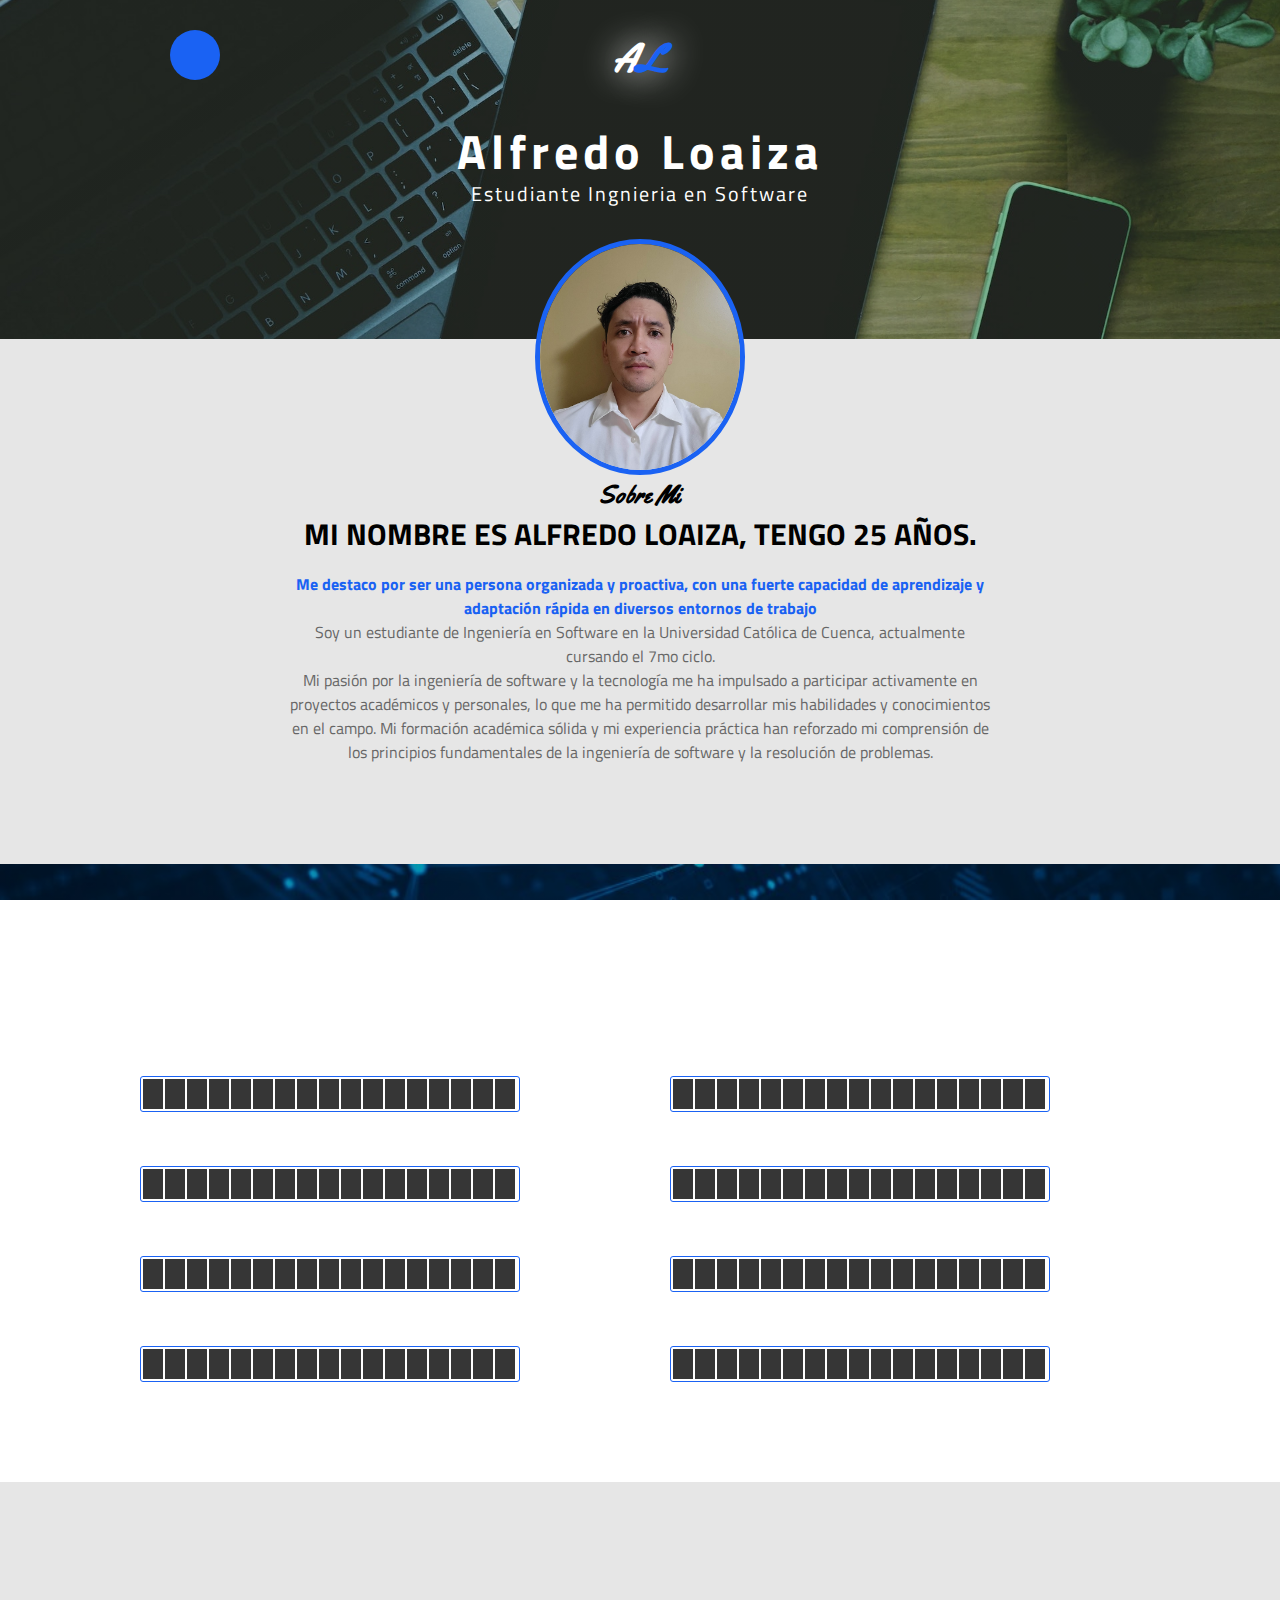
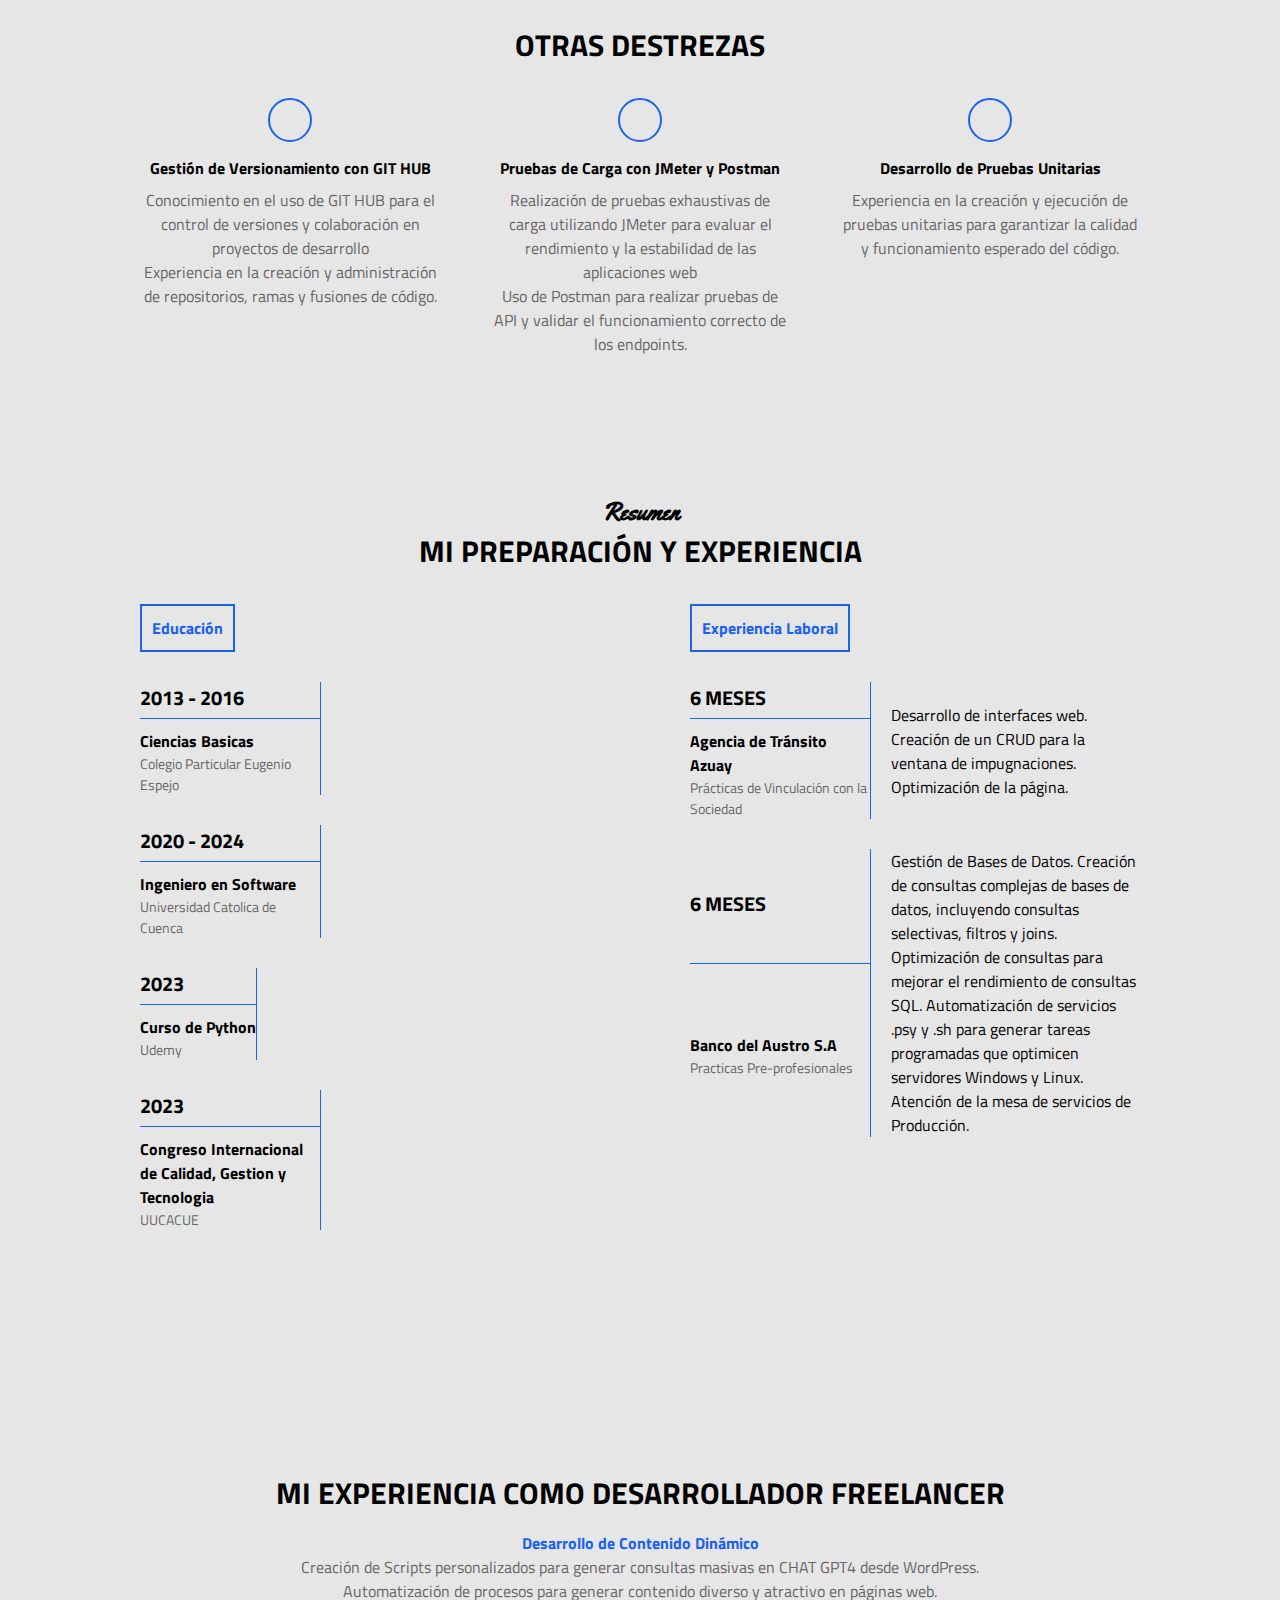
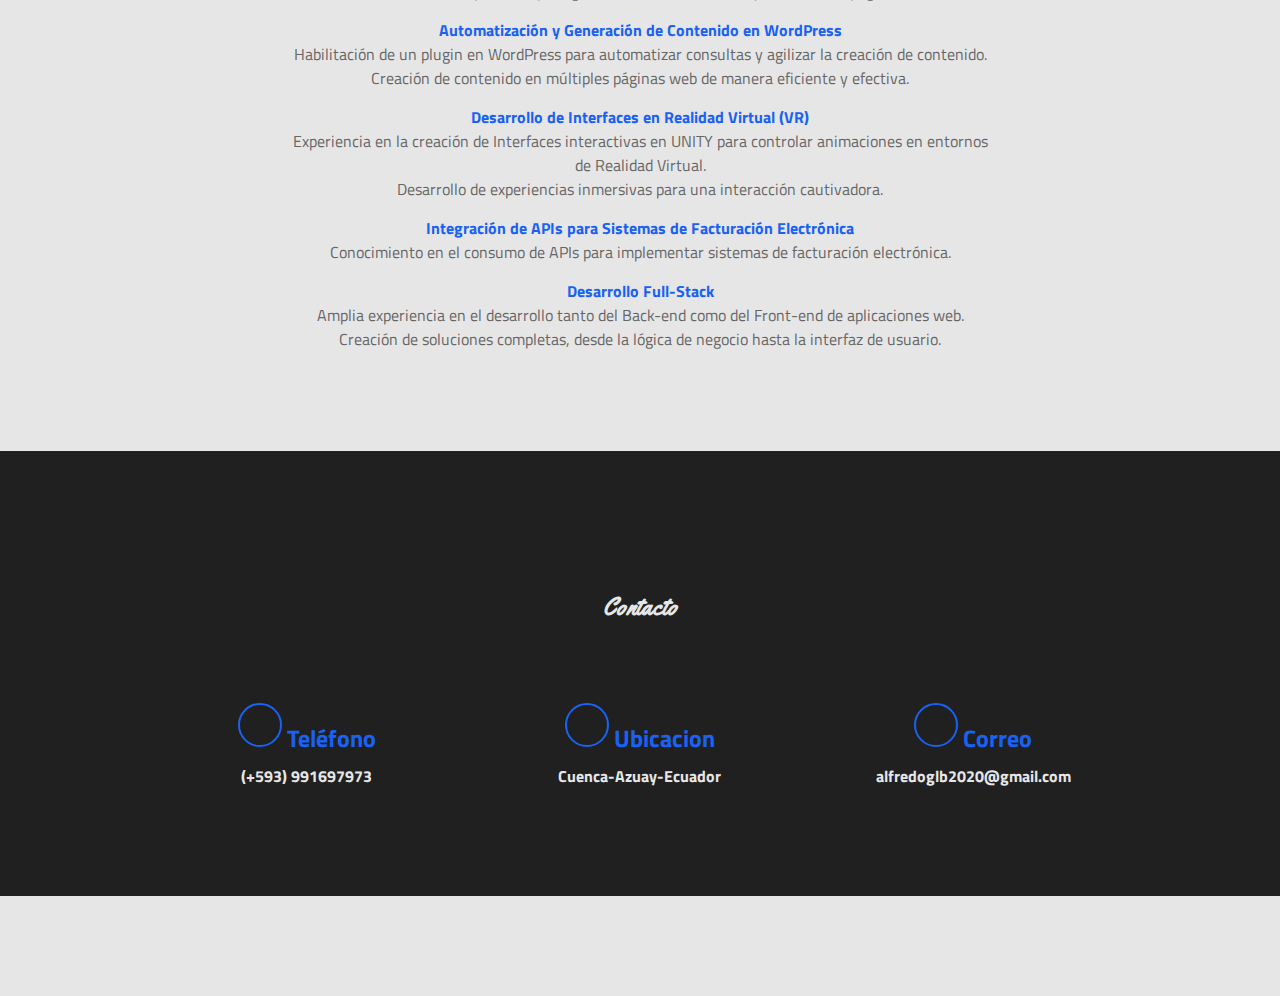
<file: index.html>
﻿<!DOCTYPE html>
<html lang="es">
<head>
    <meta charset="UTF-8">
    <meta http-equiv="X-UA-Compatible" content="IE=edge">
    <link rel="stylesheet" href="https://cdnjs.cloudflare.com/ajax/libs/font-awesome/6.2.1/css/all.min.css" integrity="sha512-MV7K8+y+gLIBoVD59lQIYicR65iaqukzvf/nwasF0nqhPay5w/9lJmVM2hMDcnK1OnMGCdVK+iQrJ7lzPJQd1w==" crossorigin="anonymous" referrerpolicy="no-referrer" />
    <meta name="viewport" content="width=device-width, initial-scale=1.0">
    <link rel="stylesheet" href="estilo.css">
    <title>CV Alfredo Loiza</title>
</head>
<body>
    <!-- SECCION INICIO -->
    <section class="inicio" id="inicio">
        <div class="contenido-seccion">
            <header>
                <div class="nav-bar" onclick="mostrarOcultarMenu()">
                    <i class="fa-solid fa-bars"></i>
                </div>
                <nav id="nav" class="nav">
                    <a href="#inicio">Inicio</a>
                    <a href="#sobremi">Sobre mí</a>
                    <a href="#habilidades">Habilidades</a>
                    <a href="#destrezas">Otras destrezas</a>
                    <a href="#resumen">Resumen</a>
                    <a href="#free">Freelancer</a>
                    <a href="#contacto">Contacto</a>
                </nav>
                <div class="logo">
                    A<span class="color">L</span>
                </div>
            </header>
            <div class="info">
                <h1>Alfredo Loaiza</h1>
                <h2>Estudiante Ingnieria en Software</h2>
                <!--div class="redes">
                    <a href="#"><i class="fa-brands fa-twitter"></i></a>
                    <a href="#"><i class="fa-brands fa-facebook-f"></i></a>
                    <a href="#"><i class="fa-brands fa-square-instagram"></i></a>
                    <a href="#"><i class="fa-brands fa-youtube"></i></a>
                    <a href="#"><i class="fa-brands fa-linkedin-in"></i></a>
                    <a href="#"><i class="fa-brands fa-pinterest-p"></i></a>
                </div-->
            </div>
            <div class="foto">
                <img src="img/Foto.jpg" alt="">
            </div>
        </div>
    </section>

    <!-- SECCION SOBRE MI -->
    <section class="sobremi" id="sobremi">
        <div class="contenido-seccion">
            <h2 class="titulo-seccion">Sobre Mi</h2>
            <h3>Mi nombre es Alfredo Loaiza, tengo 25 años.</h3>

            <p class="especial">Me destaco por ser una persona organizada y proactiva, con una fuerte capacidad de aprendizaje y adaptación rápida en diversos entornos de trabajo</p>
            <p>Soy un estudiante de Ingeniería en Software en la Universidad Católica de Cuenca, actualmente cursando el 7mo ciclo.</p>
            <p>Mi pasión por la ingeniería de software y la tecnología me ha impulsado a participar activamente en proyectos académicos y personales, lo que me ha permitido desarrollar mis habilidades y conocimientos en el campo. Mi formación académica sólida y mi experiencia práctica han reforzado mi comprensión de los principios fundamentales de la ingeniería de software y la resolución de problemas.</p>
            
        </div>
    </section>

    <!-- SECCION HABILIDADES -->
    <section class="habilidades" id="habilidades">
        <div class="contenido-seccion">
            <h2 class="titulo-seccion">Mis habilidades</h2>
            <h3>Me especializo en</h3>

            <div class="fila">
                <div class="col">
                    <span>C++</span>
                    <div class="cont-barra">
                        <div class="barra" id="C">
                            <!-- mediante javascript luego genereremos 17 barritas con clase e -->

                        </div>
                        <span>80%</span>
                    </div>
                </div>
                <div class="col">
                    <span>PYTHON</span>
                    <div class="cont-barra">
                        <div class="barra" id="PYTHON">
                            <!-- mediante javascript luego genereremos 17 barritas con clase e -->

                        </div>
                        <span>85%</span>
                    </div>
                </div>
            </div>
            <div class="fila">
                <div class="col">
                    <span>JAVA</span>
                    <div class="cont-barra">
                        <div class="barra" id="JAVA">
                            <!-- mediante javascript luego genereremos 17 barritas con clase e -->

                        </div>
                        <span>95%</span>
                    </div>
                </div>
                <div class="col">
                    <span>SQL</span>
                    <div class="cont-barra">
                        <div class="barra" id="SQL">
                            <!-- mediante javascript luego genereremos 17 barritas con clase e -->

                        </div>
                        <span>90%</span>
                    </div>
                </div>
            </div>
            <div class="fila">
                <div class="col">
                    <span>Gestion de DB y APIS</span>
                    <div class="cont-barra">
                        <div class="barra" id="Gestion">
                            <!-- mediante javascript luego genereremos 17 barritas con clase e -->

                        </div>
                        <span>75%</span>
                    </div>
                </div>
                <div class="col">
                    <span>HTML & CSS</span>
                    <div class="cont-barra">
                        <div class="barra" id="HTML">
                            <!-- mediante javascript luego genereremos 17 barritas con clase e -->

                        </div>
                        <span>90%</span>
                    </div>
                </div>

            </div>
            <div class="fila">
                <div class="col">
                    <span>JavaScript</span>
                    <div class="cont-barra">
                        <div class="barra" id="JavaS">
                            <!-- mediante javascript luego genereremos 17 barritas con clase e -->

                        </div>
                        <span>90%</span>
                    </div>
                </div>
                <div class="col">
                    <span>Electronica</span>
                    <div class="cont-barra">
                        <div class="barra" id="Electronica">
                            <!-- mediante javascript luego genereremos 17 barritas con clase e -->

                        </div>
                        <span>80%</span>
                    </div>
                </div>

            </div>
        </div>
    </section>

    <!-- SECCION OTRAS HABILIDADES -->
    <section class="sobremi" id="destrezas">
        <div class="contenido-seccion">
            <h3>Otras destrezas</h3>
            <div class="fila">
                <div class="col">
                    <i class="fa-solid fa-flag"></i>
                    <span class="titulo-detalle">Gestión de Versionamiento con GIT HUB</span>
                    <p>Conocimiento en el uso de GIT HUB para el control de versiones y colaboración en proyectos de desarrollo</p>
                    <p>Experiencia en la creación y administración de repositorios, ramas y fusiones de código.</p>
                </div>
                <div class="col">
                    <i class="fa-solid fa-flag"></i>
                    <span class="titulo-detalle">Pruebas de Carga con JMeter y Postman</span>
                    <p>Realización de pruebas exhaustivas de carga utilizando JMeter para evaluar el rendimiento y la estabilidad de las aplicaciones web</p>
                    <p>Uso de Postman para realizar pruebas de API y validar el funcionamiento correcto de los endpoints.</p>
                </div>
                <div class="col">
                    <i class="fa-solid fa-flag"></i>
                    <span class="titulo-detalle">Desarrollo de Pruebas Unitarias</span>
                    <p>Experiencia en la creación y ejecución de pruebas unitarias para garantizar la calidad y funcionamiento esperado del código.</p>
                </div>
            </div>
        </div>

        <!-- SECCION RESUMEN -->
        <section class="resumen" id="resumen">
            <div class="contenido-seccion">
                <h2 class="titulo-seccion">Resumen</h2>
                <h3>Mi preparación y experiencia</h3>
                <div class="info">
                    <div class="col">
                        <span class="titulo">Educación</span>
                        <table>
                            <tr>
                                <td class="datos">
                                    <h3>2013 - 2016</h3>
                                </td>
                                <td rowspan="2" class="descripcion"></td>
                            </tr>
                            <tr>
                                <td>
                                    <h4>Ciencias Basicas</h4>
                                    <p>Colegio Particular Eugenio Espejo</p>
                                </td>
                            </tr>
                        </table>
                        <table>
                            <tr>
                                <td class="datos">
                                    <h3>2020 - 2024</h3>
                                </td>
                                <td rowspan="2" class="descripcion"></td>
                            </tr>
                            <tr>
                                <td>
                                    <h4>Ingeniero en Software</h4>
                                    <p>Universidad Catolica de Cuenca</p>
                                </td>
                            </tr>
                        </table>
                        <table>
                            <tr>
                                <td class="datos">
                                    <h3>2023</h3>
                                </td>
                                <td rowspan="2" class="descripcion"></td>
                            </tr>
                            <tr>
                                <td>
                                    <h4>Curso de Python</h4>
                                    <p>Udemy</p>
                                </td>
                            </tr>
                        </table>
                        <table>
                            <tr>
                                <td class="datos">
                                    <h3>2023</h3>
                                </td>
                                <td rowspan="2" class="descripcion"></td>
                            </tr>
                            <tr>
                                <td>
                                    <h4>Congreso Internacional de  Calidad, Gestion y Tecnologia</h4>
                                    <p>UUCACUE</p>
                                </td>
                            </tr>
                        </table>
                    </div>
                    <div class="col">
                        <span class="titulo">Experiencia Laboral</span>
                        <table>
                            <tr>
                                <td class="datos">
                                    <h3>6 Meses</h3>
                                </td>
                                <td rowspan="2" class="descripcion">
                                    Desarrollo de interfaces web.
                                    Creación de un CRUD para la ventana de impugnaciones.
                                    Optimización de la página.
                                </td>
                            </tr>
                            <tr>
                                <td>
                                    <h4>Agencia de Tránsito Azuay</h4>
                                    <p>Prácticas de Vinculación con la Sociedad</p>

                                </td>
                            </tr>
                        </table>
                        <table>
                            <tr>
                                <td class="datos">
                                    <h3>6 Meses</h3>
                                </td>
                                <td rowspan="2" class="descripcion">
                                    Gestión de Bases de Datos.
                                    Creación de consultas complejas de bases de datos, incluyendo consultas selectivas, filtros y joins.
                                    Optimización de consultas para mejorar el rendimiento de consultas SQL.
                                    Automatización de servicios .psy y .sh para generar tareas programadas que optimicen servidores Windows y Linux.
                                    Atención de la mesa de servicios de Producción.
                                </td>
                            </tr>
                            <tr>
                                <td>
                                    <h4>Banco del Austro S.A</h4>
                                    <p>Practicas Pre-profesionales</p>
                                </td>
                            </tr>
                        </table>
                    </div>
                </div>
            </div>
        </section>

        <!-- SECCION FREELANCER -->
        <section class="sobremi" id="free">
            <div class="contenido-seccion">
                <h3>Mi experiencia como desarrollador Freelancer</h3>

                <p class="especial">Desarrollo de Contenido Dinámico</p>
                <p>Creación de Scripts personalizados para generar consultas masivas en CHAT GPT4 desde WordPress.</p>
                <p>Automatización de procesos para generar contenido diverso y atractivo en páginas web.</p>

                <p class="especial">Automatización y Generación de Contenido en WordPress</p>
                <p>Habilitación de un plugin en WordPress para automatizar consultas y agilizar la creación de contenido.</p>
                <p>Creación de contenido en múltiples páginas web de manera eficiente y efectiva.</p>

                <p class="especial">Desarrollo de Interfaces en Realidad Virtual (VR)</p>
                <p>Experiencia en la creación de Interfaces interactivas en UNITY para controlar animaciones en entornos de Realidad Virtual.</p>
                <p>Desarrollo de experiencias inmersivas para una interacción cautivadora.</p>

                <p class="especial">Integración de APIs para Sistemas de Facturación Electrónica</p>
                <p>Conocimiento en el consumo de APIs para implementar sistemas de facturación electrónica.</p>

                <p class="especial">Desarrollo Full-Stack</p>
                <p>Amplia experiencia en el desarrollo tanto del Back-end como del Front-end de aplicaciones web.</p>
                <p>Creación de soluciones completas, desde la lógica de negocio hasta la interfaz de usuario.</p>
            </div>
            
        </section>



        <!-- SECCION CONTACTO -->
        <section class="contacto" id="contacto">
            <div class="contenido-seccion">
                <h2 class="titulo-seccion">Contacto</h2>
                <div class="fila">
                    <div class="col">
                        <h2>
                            <i class="fa-solid fa-phone"></i> Teléfono
                        </h2>
                        <span class="info-contacto">(+593) 991697973</span>
                    </div>
                    <div class="col">
                        <h2>
                            <i class="fa-solid fa-globe"></i> Ubicacion
                        </h2>
                        <span class="info-contacto">Cuenca-Azuay-Ecuador</span>
                    </div>
                    <div class="col">
                        <h2>
                            <i class="fa-solid fa-envelope"></i> Correo
                        </h2>
                        <span class="info-contacto">alfredoglb2020@gmail.com</span>
                    </div>

                </div>
            </div>
        </section>

        <script src="app.js"></script>
</body>
</html>
</file>
<file: estilo.css>
/* importamos las fuentes */
@import url('https://fonts.googleapis.com/css2?family=Titillium+Web:wght@200;300;400;600;700&family=Yellowtail&display=swap');
*{
    font-family: "Titillium Web";
    margin: 0;
    padding: 0;
}
html{
    scroll-behavior: smooth;
}

/* SECCION INICIO */
.inicio{
    background: linear-gradient(rgba(0,0,0,.3), rgba(0,0,0,.3)),
    url("img/habilidades.jpg");
    background-size: cover;
    background-position: center center;
    color: #fff;
}
.inicio .contenido-seccion{
    max-width: 1000px;
    margin: auto;
    text-align: center;
    padding: 0 10px;
}
.inicio .contenido-seccion header{
    padding: 30px;
}
/* menu lateral */
.inicio .contenido-seccion header nav{
    position: fixed;
    margin-left: 60px;
    background-color: #1a62f3;
    padding: 15px;
    border-radius: 10px;
    text-align: left;
    z-index: 99;
    display: none;
}
.inicio .contenido-seccion header nav a{
    display: block;
    color: #fff;
    text-decoration: none;
    margin-bottom: 10px;
    font-weight: bold;
}
/* ****** */
.inicio .contenido-seccion header .logo{
    font-weight: bold;
    font-size: 2.5rem;
    font-family: "Yellowtail";
    text-shadow: 0 0 35px #fff;
}
.inicio .contenido-seccion header .logo .color{
    color: #1a62f3;
    font-family: "Yellowtail";
}
.inicio .contenido-seccion header .nav-bar{
    position: fixed;
    background-color: #1a62f3;
    font-size: 20px;
    width: 50px;
    height: 50px;
    border-radius: 50%;
    line-height: 50px;
    cursor: pointer;
    transition: .3s;
}
.inicio .contenido-seccion header .nav-bar:hover{
    box-shadow: 0 0 35px #fff;
}
.inicio .contenido-seccion .info{
    padding-bottom: 130px;
}
.inicio .contenido-seccion .info h1{
    font-size: 3rem;
    letter-spacing: 5px;
}
.inicio .contenido-seccion .info h2{
    font-weight: normal;
    font-size: 20px;
    margin-top: -10px;
    letter-spacing: 2px;
}
.inicio .contenido-seccion .info .redes{
    margin: 20px 0;
}
.inicio .contenido-seccion .info .redes a{
    display: inline-block;
    text-decoration: none;
    background-color: #000;
    color: #1a62f3;
    border: 1px solid #1a62f3;
    border-radius: 50%;
    width: 40px;
    height: 40px;
    line-height: 40px;
    margin: 0 5px;
    transition: .3s;
}
.inicio .contenido-seccion .info .redes a:hover{
    color: #fff;
    background-color: #1a62f3;
    box-shadow: 0 0 20px #fff;
}
.inicio .contenido-seccion .foto{
    position: relative;
}
.inicio .contenido-seccion .foto img{
    max-width: 200px;
    border-radius: 50%;
    border: 5px solid #1a62f3;
    position: absolute;
    left: 50%;
    top: -100px;
    transform: translateX(-50%);
}
/* estilos generales */
.titulo-seccion{
    font-family: "Yellowtail";
    font-size: 1.5rem;
}
/* SECCION SOBRE MI */
.sobremi{
    background-color: #e6e6e6;
    padding: 140px 0 100px 0;
    text-align: center;
}
.sobremi .contenido-seccion{
    max-width: 1000px;
    margin: auto;
    padding: 0 10px;
}
.sobremi .contenido-seccion h3{
    text-transform: uppercase;
    font-size: 30px;
}
.sobremi .contenido-seccion .especial{
    color: #1a62f3;
    font-weight: bold;
    margin-top: 15px;
}
.sobremi .contenido-seccion p{
    max-width: 700px;
    margin: auto;
    color: #666;
}
.sobremi .contenido-seccion .fila{
    display: flex;
    margin-top: 30px;
    justify-content: space-between;
}
.sobremi .contenido-seccion .fila .col{
    width: 30%;
}
.sobremi .contenido-seccion .fila .col i{
    color: #1a62f3;
    display: inline-block;
    width: 40px;
    height: 40px;
    border: 2px solid #1a62f3;
    line-height: 40px;
    border-radius: 50%;
}
.sobremi .contenido-seccion .fila .col span{
    display: block;
    font-weight: bold;
    margin: 8px 0;
}
/* SECCION HABILIDADES */
.habilidades{
    padding: 80px 0 100px 0;
    text-align: center;
    background: linear-gradient(rgba(0,0,0,.3), rgba(0,0,0,.3)),
    url("img/portada.jpg");
    background-size: cover;
    background-attachment: fixed;
    background-position: center center;
    color: #ffff;
}
.habilidades .contenido-seccion{
    max-width: 1000px;
    margin: auto;
    padding: 0 10px;
}
.habilidades .contenido-seccion h3{
    text-transform: uppercase;
    font-size: 30px;
}
.habilidades .contenido-seccion .fila{
    display: flex;
    justify-content: space-between;
    margin-top: 30px;
}
.habilidades .contenido-seccion .fila .col{
    width: 47%;
    text-align: left;
}
.habilidades .contenido-seccion .fila .col .cont-barra{
    display: flex;
    align-items: center;
}
.habilidades .contenido-seccion .barra{
    display: flex;
    border: 1px solid #1a62f3;
    padding: 2px;
    border-radius: 3px;
    margin-right: 10px;
}
.habilidades .contenido-seccion .barra .e{
    background-color: #363636;
    width: 20px;
    height: 30px;
    margin-right: 2px;
}
/* SECCION RESUMEN */
.resumen{
    background-color: #e6e6e6;
    padding: 140px 0 100px 0;
    text-align: center;
}
.resumen .contenido-seccion{
    max-width: 1000px;
    margin: auto;
    padding: 0 10px;
}
.resumen .contenido-seccion h3{
    text-transform: uppercase;
    font-size: 30px;
}
.resumen .contenido-seccion .info{
    text-align: left;
    display: flex;
    justify-content: space-between;
    margin-top: 30px;
}
.resumen .contenido-seccion .info .col{
    width: 45%;
}
.resumen .contenido-seccion .info .col .titulo{
    display: inline-block;
    color: #1a62f3;
    font-weight: bold;
    border: 2px solid #1a62f3;
    padding: 10px;

}
.resumen .contenido-seccion .info .col table{
    margin-top: 30px;
    border-collapse: collapse;
}
.resumen .contenido-seccion .info .col table .datos{
    width: 40%;
    border-bottom: 1px solid #1a62f3;
}
.resumen .contenido-seccion .info .col table h4{
    margin-top: 10px;
}
.resumen .contenido-seccion .info .col table h3{
    font-size: 20px;
    margin-bottom: 5px;
}
.resumen .contenido-seccion .info .col table p{
    font-size: 14px;
}
.resumen .contenido-seccion .info .col table .promedio{
    display: block;
    color: #1a62f3;
    margin-top: 10px;
    font-weight: bold;
}
.resumen .contenido-seccion .info .col table .descripcion{
    border-left: 1px solid #1a62f3;
    padding-left: 20px;
}
/* SECCION CONTACTO */
.contacto{
    background-color: #202020;
    padding: 140px 0 100px 0;
    color: #e6e6e6;
    text-align: center;
}
.contacto .contenido-seccion{
    max-width: 1000px;
    margin: auto;
    padding: 0 10px;
}
.contacto .contenido-seccion h3{
    text-transform: uppercase;
    font-size: 30px;
}
.contacto .contenido-seccion .fila{
    display: flex;
    justify-content: space-around;
}
.contacto .contenido-seccion .fila .col{
    margin-top: 50px;
}
.contacto .contenido-seccion .fila .col h2{
    color: #1a62f3;
}
/* SECCION RESPONSIVE */
@media screen and (max-width:800px){
    .habilidades .contenido-seccion .fila{
        display: block;
    }
    .habilidades .contenido-seccion .fila .col{
        width: 100%;
        text-align: center;
    }
    .habilidades .contenido-seccion .fila .col .cont-barra{
        justify-content: center;
    }
    .sobremi .contenido-seccion .fila{
        display: block;
    }
    .sobremi .contenido-seccion .fila .col{
        width: 80%;
        margin: auto;
        margin-top: 20px;
    }
    .resumen .contenido-seccion .info{
        display: block;
    }
    .resumen .contenido-seccion .info .col{
        width: 90%;
        margin: auto;
    }
    .resumen .contenido-seccion .info .col .titulo{
        display: block;
        text-align: center;
    }
    .resumen .contenido-seccion .info .col table{
        margin-top: 10px;
        margin-bottom: 30px;
    }
    .contacto .contenido-seccion .fila{
        display: block;
    }
}


/* yo  */
</file>
